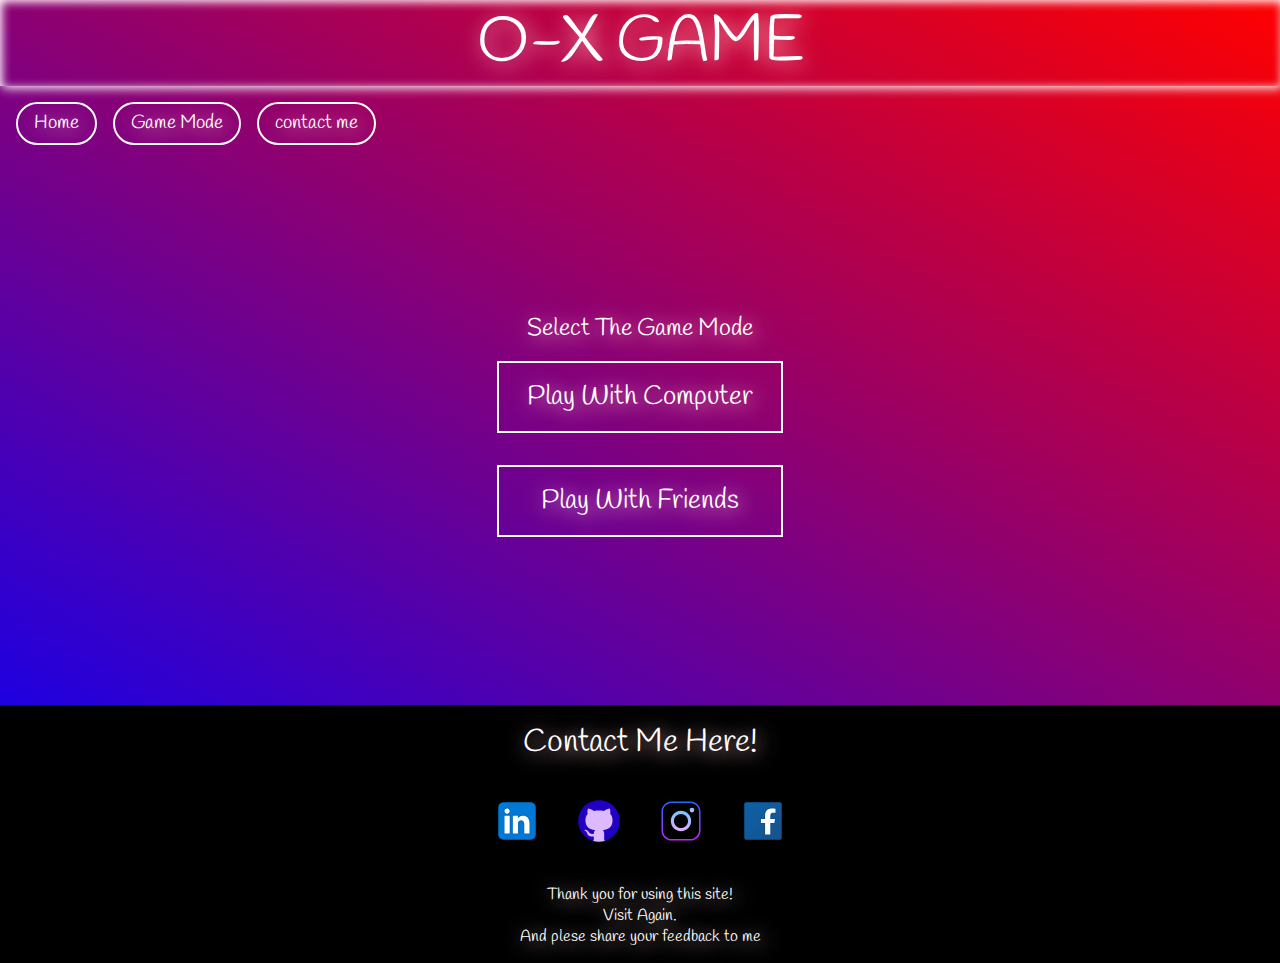
<file: index.html>
<!DOCTYPE html>
<html lang="en">

<head>
    <meta charset="UTF-8">
    <meta name="viewport" content="width=device-width, initial-scale=1.0">
    <title>O-X GAME</title>
    <link rel="preconnect" href="https://fonts.googleapis.com">
<link rel="preconnect" href="https://fonts.gstatic.com" crossorigin>
<link href="https://fonts.googleapis.com/css2?family=Handlee&display=swap" rel="stylesheet">
    <link rel="stylesheet" href="style.css">

</head>

<body>
    <div id="header">
        <header>
            O-X GAME
        </header>
    </div>
    <div>
        <nav id="navbar">
            <ul>
                <a href="index.html"><li>Home</li></a>
                <li id="modedropdown">
                    <div class="dropdown">
                        Game Mode
                        <div class="dropdown-content">
                            <a href="computer.html">Play With Computer</a>
                            <a href="friends.html">Play With Friends</a>
                        </div>
                    </div>
                </li>
                <a href="#contact"><li>contact me</li></a>
            </ul>
        </nav>
    </div>
    <div id="mode">
        <div>Select The Game Mode</div>
        <a href="computer.html">
            <div class="modebox">Play With Computer</div>
        </a>
        <a href="friends.html">
            <div class="modebox">Play With Friends</div>
        </a>
    </div>
    <footer>
        <div id="contact">Contact Me Here!</div>
        <div id="iconcontainer">
            <div class="icons">
                <a href="https://www.linkedin.com/in/mrinal-pathak-0a8574286" target="_blank">
                    <svg xmlns="http://www.w3.org/2000/svg" x="0px" y="0px" width="100" height="100"
                        viewBox="0 0 48 48">
                        <path fill="#0078d4"
                            d="M42,37c0,2.762-2.238,5-5,5H11c-2.761,0-5-2.238-5-5V11c0-2.762,2.239-5,5-5h26c2.762,0,5,2.238,5,5	V37z">
                        </path>
                        <path
                            d="M30,37V26.901c0-1.689-0.819-2.698-2.192-2.698c-0.815,0-1.414,0.459-1.779,1.364	c-0.017,0.064-0.041,0.325-0.031,1.114L26,37h-7V18h7v1.061C27.022,18.356,28.275,18,29.738,18c4.547,0,7.261,3.093,7.261,8.274	L37,37H30z M11,37V18h3.457C12.454,18,11,16.528,11,14.499C11,12.472,12.478,11,14.514,11c2.012,0,3.445,1.431,3.486,3.479	C18,16.523,16.521,18,14.485,18H18v19H11z"
                            opacity=".05"></path>
                        <path
                            d="M30.5,36.5v-9.599c0-1.973-1.031-3.198-2.692-3.198c-1.295,0-1.935,0.912-2.243,1.677	c-0.082,0.199-0.071,0.989-0.067,1.326L25.5,36.5h-6v-18h6v1.638c0.795-0.823,2.075-1.638,4.238-1.638	c4.233,0,6.761,2.906,6.761,7.774L36.5,36.5H30.5z M11.5,36.5v-18h6v18H11.5z M14.457,17.5c-1.713,0-2.957-1.262-2.957-3.001	c0-1.738,1.268-2.999,3.014-2.999c1.724,0,2.951,1.229,2.986,2.989c0,1.749-1.268,3.011-3.015,3.011H14.457z"
                            opacity=".07"></path>
                        <path fill="#fff"
                            d="M12,19h5v17h-5V19z M14.485,17h-0.028C12.965,17,12,15.888,12,14.499C12,13.08,12.995,12,14.514,12	c1.521,0,2.458,1.08,2.486,2.499C17,15.887,16.035,17,14.485,17z M36,36h-5v-9.099c0-2.198-1.225-3.698-3.192-3.698	c-1.501,0-2.313,1.012-2.707,1.99C24.957,25.543,25,26.511,25,27v9h-5V19h5v2.616C25.721,20.5,26.85,19,29.738,19	c3.578,0,6.261,2.25,6.261,7.274L36,36L36,36z">
                        </path>
                    </svg></a>
            </div>
            <div class="icons">
                <a href="https://github.com/Mrinal-Pathak" target="_blank">
                    <svg xmlns="http://www.w3.org/2000/svg" x="0px" y="0px" width="100" height="100"
                        viewBox="0 0 48 48">
                        <path fill="#2100c4"
                            d="M24,4C12.954,4,4,12.954,4,24c0,8.887,5.801,16.411,13.82,19.016h12.36 C38.199,40.411,44,32.887,44,24C44,12.954,35.046,4,24,4z">
                        </path>
                        <path fill="#ddbaff"
                            d="M37,23.5c0-2.897-0.875-4.966-2.355-6.424C35.591,15.394,34.339,12,34.339,12 c-2.5,0.5-4.367,1.5-5.609,2.376C27.262,14.115,25.671,14,24,14c-1.71,0-3.339,0.118-4.834,0.393 c-1.242-0.879-3.115-1.889-5.632-2.393c0,0-1.284,3.492-0.255,5.146C11.843,18.6,11,20.651,11,23.5 c0,6.122,3.879,8.578,9.209,9.274C19.466,33.647,19,34.764,19,36l0,0.305c-0.163,0.045-0.332,0.084-0.514,0.108 c-1.107,0.143-2.271,0-2.833-0.333c-0.562-0.333-1.229-1.083-1.729-1.813c-0.422-0.616-1.263-2.032-3.416-1.979 c-0.376-0.01-0.548,0.343-0.5,0.563c0.043,0.194,0.213,0.5,0.896,0.75c0.685,0.251,1.063,0.854,1.438,1.458 c0.418,0.674,0.417,2.468,2.562,3.416c1.53,0.677,2.988,0.594,4.097,0.327l0.001,3.199c0,0.639-0.585,1.125-1.191,1.013 C19.755,43.668,21.833,44,24,44c2.166,0,4.243-0.332,6.19-0.984C29.584,43.127,29,42.641,29,42.002L29,36 c0-1.236-0.466-2.353-1.209-3.226C33.121,32.078,37,29.622,37,23.5z">
                        </path>
                        <path fill="#ddbaff"
                            d="M15,18l3.838-1.279c1.01-0.337,1.231-1.684,0.365-2.302l-0.037-0.026 c-2.399,0.44-4.445,1.291-5.888,2.753C13.596,17.658,14.129,18,15,18z">
                        </path>
                        <path fill="#ddbaff"
                            d="M28.693,14.402c-0.878,0.623-0.655,1.987,0.366,2.327L32.872,18c0.913,0,1.461-0.37,1.773-0.924 c-1.46-1.438-3.513-2.274-5.915-2.701C28.717,14.384,28.705,14.393,28.693,14.402z">
                        </path>
                        <path fill="#ddbaff"
                            d="M24,31c-1.525,0-2.874,0.697-3.791,1.774C21.409,32.931,22.681,33,24,33s2.591-0.069,3.791-0.226 C26.874,31.697,25.525,31,24,31z">
                        </path>
                    </svg></a>
            </div>
            <div class="icons">
                <a href="https://instagram.com/mrinal_pathak_01?utm_source=qr&igshid=MzNlNGNkZWQ4Mg%3D%3D"
                    target="_blank">
                    <svg xmlns="http://www.w3.org/2000/svg" x="0px" y="0px" width="100" height="100"
                        viewBox="0 0 64 64">
                        <linearGradient id="jm_nAfYbxsVmTlYr5N4x9a_43625_gr1" x1="32" x2="32" y1="6.667" y2="57.872"
                            gradientUnits="userSpaceOnUse" spreadMethod="reflect">
                            <stop offset="0" stop-color="#1a6dff"></stop>
                            <stop offset="1" stop-color="#c822ff"></stop>
                        </linearGradient>
                        <path fill="url(#jm_nAfYbxsVmTlYr5N4x9a_43625_gr1)"
                            d="M44,57H20c-7.168,0-13-5.832-13-13V20c0-7.168,5.832-13,13-13h24c7.168,0,13,5.832,13,13v24 C57,51.168,51.168,57,44,57z M20,9C13.935,9,9,13.935,9,20v24c0,6.065,4.935,11,11,11h24c6.065,0,11-4.935,11-11V20 c0-6.065-4.935-11-11-11H20z">
                        </path>
                        <linearGradient id="jm_nAfYbxsVmTlYr5N4x9b_43625_gr2" x1="32" x2="32" y1="18.167" y2="45.679"
                            gradientUnits="userSpaceOnUse" spreadMethod="reflect">
                            <stop offset="0" stop-color="#6dc7ff"></stop>
                            <stop offset="1" stop-color="#e6abff"></stop>
                        </linearGradient>
                        <path fill="url(#jm_nAfYbxsVmTlYr5N4x9b_43625_gr2)"
                            d="M32,45c-7.168,0-13-5.832-13-13c0-7.168,5.832-13,13-13c7.168,0,13,5.832,13,13 C45,39.168,39.168,45,32,45z M32,23c-4.962,0-9,4.038-9,9c0,4.963,4.038,9,9,9c4.963,0,9-4.037,9-9C41,27.038,36.963,23,32,23z">
                        </path>
                        <linearGradient id="jm_nAfYbxsVmTlYr5N4x9c_43625_gr3" x1="46" x2="46" y1="12.75" y2="23.049"
                            gradientUnits="userSpaceOnUse" spreadMethod="reflect">
                            <stop offset="0" stop-color="#6dc7ff"></stop>
                            <stop offset="1" stop-color="#e6abff"></stop>
                        </linearGradient>
                        <path fill="url(#jm_nAfYbxsVmTlYr5N4x9c_43625_gr3)" d="M46 15A3 3 0 1 0 46 21A3 3 0 1 0 46 15Z">
                        </path>
                    </svg></a>
            </div>
            <div class="icons">
                <a href="https://www.facebook.com/mrinal.pathak.353?mibextid=ZbWKwL" target="_blank">
                    <svg xmlns="http://www.w3.org/2000/svg" x="0px" y="0px" width="100" height="100"
                        viewBox="0 0 48 48">
                        <linearGradient id="awSgIinfw5_FS5MLHI~A9a_yGcWL8copNNQ_gr1" x1="6.228" x2="42.077" y1="4.896"
                            y2="43.432" gradientUnits="userSpaceOnUse">
                            <stop offset="0" stop-color="#0d61a9"></stop>
                            <stop offset="1" stop-color="#16528c"></stop>
                        </linearGradient>
                        <path fill="url(#awSgIinfw5_FS5MLHI~A9a_yGcWL8copNNQ_gr1)"
                            d="M42,40c0,1.105-0.895,2-2,2H8c-1.105,0-2-0.895-2-2V8c0-1.105,0.895-2,2-2h32	c1.105,0,2,0.895,2,2V40z">
                        </path>
                        <path
                            d="M25,38V27h-4v-6h4v-2.138c0-5.042,2.666-7.818,7.505-7.818c1.995,0,3.077,0.14,3.598,0.208	l0.858,0.111L37,12.224L37,17h-3.635C32.237,17,32,18.378,32,19.535V21h4.723l-0.928,6H32v11H25z"
                            opacity=".05"></path>
                        <path
                            d="M25.5,37.5v-11h-4v-5h4v-2.638c0-4.788,2.422-7.318,7.005-7.318c1.971,0,3.03,0.138,3.54,0.204	l0.436,0.057l0.02,0.442V16.5h-3.135c-1.623,0-1.865,1.901-1.865,3.035V21.5h4.64l-0.773,5H31.5v11H25.5z"
                            opacity=".07"></path>
                        <path fill="#fff"
                            d="M33.365,16H36v-3.754c-0.492-0.064-1.531-0.203-3.495-0.203c-4.101,0-6.505,2.08-6.505,6.819V22h-4v4	h4v11h5V26h3.938l0.618-4H31v-2.465C31,17.661,31.612,16,33.365,16z">
                        </path>
                    </svg></a>
            </div>

        </div>
        <div class="message">Thank you for using this site!</div>
        <div class="message">Visit Again.</div>
        <div class="message">And plese share your feedback to me</div>
    </footer>
</body>

</html>
</file>
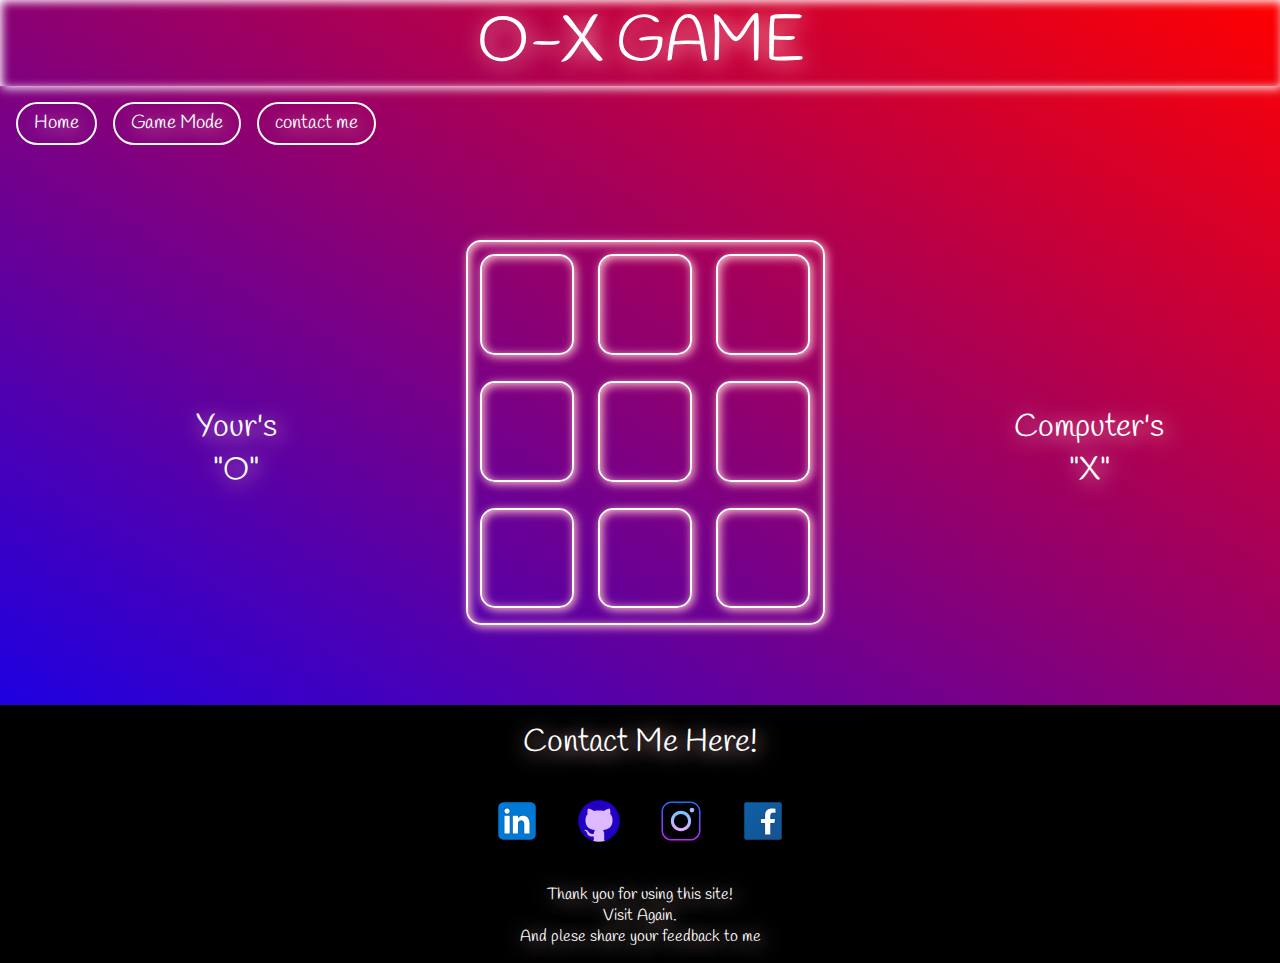
<file: computer.html>
<!DOCTYPE html>
<html lang="en">

<head>
    <meta charset="UTF-8">
    <meta name="viewport" content="width=device-width, initial-scale=1.0">
    <title>O-X GAME</title>
    <link rel="preconnect" href="https://fonts.googleapis.com">
    <link rel="preconnect" href="https://fonts.gstatic.com" crossorigin>
    <link href="https://fonts.googleapis.com/css2?family=Handlee&display=swap" rel="stylesheet">
    <link rel="stylesheet" href="style.css">
    <!-- <link rel="stylesheet" href="board.css"> -->
</head>

<body>
    <div id="header">
        <header>
            O-X GAME
        </header>
    </div>
    <div>
        <nav id="navbar">
            <ul>
                <a href="index.html">
                    <li>Home</li>
                </a>
                <li id="modedropdown">
                    <div class="dropdown">
                        Game Mode
                        <div class="dropdown-content">
                            <a href="computer.html">Play With Computer</a>
                            <a href="friends.html">Play With Friends</a>
                        </div>
                    </div>
                </li>
                <a href="#contact">
                    <li>contact me</li>
                </a>
            </ul>
        </nav>
    </div>

    <div id="popup_p1" class="popup">
        <div>You Won!</div>
        <div>"O"</div>
        <div>
            <a href="computer.html" class="popupbtn">Play Again</a>
            <a href="index.html" class="popupbtn">Home</a>
        </div>
    </div>
    <div id="popup_p2" class="popup">
        <div>Computer win!</div>
        <div>"X"</div>
        <div>
            <a href="computer.html" class="popupbtn">Play Again</a>
            <a href="index.html" class="popupbtn">Home</a>
        </div>
    </div>
    <div id="draw" class="popup">
        <div>Draw!</div>
        <div>
            <a href="computer.html" class="popupbtn">Play Again</a>
            <a href="index.html" class="popupbtn">Home</a>
        </div>
    </div>

    <div id="mainbody">
        <div class="playerinfo">
            <div>Your's</div>
            <div>"O"</div>
        </div>
        <div class="board">
            <div id="outerbox">
                <div class="innerbox" id="position1" onclick="computer(position1)"></div>
                <div class="innerbox" id="position2" onclick="computer(position2)"></div>
                <div class="innerbox" id="position3" onclick="computer(position3)"></div>
                <div class="innerbox" id="position4" onclick="computer(position4)"></div>
                <div class="innerbox" id="position5" onclick="computer(position5)"></div>
                <div class="innerbox" id="position6" onclick="computer(position6)"></div>
                <div class="innerbox" id="position7" onclick="computer(position7)"></div>
                <div class="innerbox" id="position8" onclick="computer(position8)"></div>
                <div class="innerbox" id="position9" onclick="computer(position9)"></div>

            </div>
        </div>
        <div class="playerinfo">
            <div>Computer's</div>
            <div>"X"</div>
        </div>
    </div>
    <footer>
        <div id="contact">Contact Me Here!</div>
        <div id="iconcontainer">
            <div class="icons">
                <a href="https://www.linkedin.com/in/mrinal-pathak-0a8574286" target="_blank">
                    <svg xmlns="http://www.w3.org/2000/svg" x="0px" y="0px" width="100" height="100"
                        viewBox="0 0 48 48">
                        <path fill="#0078d4"
                            d="M42,37c0,2.762-2.238,5-5,5H11c-2.761,0-5-2.238-5-5V11c0-2.762,2.239-5,5-5h26c2.762,0,5,2.238,5,5	V37z">
                        </path>
                        <path
                            d="M30,37V26.901c0-1.689-0.819-2.698-2.192-2.698c-0.815,0-1.414,0.459-1.779,1.364	c-0.017,0.064-0.041,0.325-0.031,1.114L26,37h-7V18h7v1.061C27.022,18.356,28.275,18,29.738,18c4.547,0,7.261,3.093,7.261,8.274	L37,37H30z M11,37V18h3.457C12.454,18,11,16.528,11,14.499C11,12.472,12.478,11,14.514,11c2.012,0,3.445,1.431,3.486,3.479	C18,16.523,16.521,18,14.485,18H18v19H11z"
                            opacity=".05"></path>
                        <path
                            d="M30.5,36.5v-9.599c0-1.973-1.031-3.198-2.692-3.198c-1.295,0-1.935,0.912-2.243,1.677	c-0.082,0.199-0.071,0.989-0.067,1.326L25.5,36.5h-6v-18h6v1.638c0.795-0.823,2.075-1.638,4.238-1.638	c4.233,0,6.761,2.906,6.761,7.774L36.5,36.5H30.5z M11.5,36.5v-18h6v18H11.5z M14.457,17.5c-1.713,0-2.957-1.262-2.957-3.001	c0-1.738,1.268-2.999,3.014-2.999c1.724,0,2.951,1.229,2.986,2.989c0,1.749-1.268,3.011-3.015,3.011H14.457z"
                            opacity=".07"></path>
                        <path fill="#fff"
                            d="M12,19h5v17h-5V19z M14.485,17h-0.028C12.965,17,12,15.888,12,14.499C12,13.08,12.995,12,14.514,12	c1.521,0,2.458,1.08,2.486,2.499C17,15.887,16.035,17,14.485,17z M36,36h-5v-9.099c0-2.198-1.225-3.698-3.192-3.698	c-1.501,0-2.313,1.012-2.707,1.99C24.957,25.543,25,26.511,25,27v9h-5V19h5v2.616C25.721,20.5,26.85,19,29.738,19	c3.578,0,6.261,2.25,6.261,7.274L36,36L36,36z">
                        </path>
                    </svg></a>
            </div>
            <div class="icons">
                <a href="https://github.com/Mrinal-Pathak" target="_blank">
                    <svg xmlns="http://www.w3.org/2000/svg" x="0px" y="0px" width="100" height="100"
                        viewBox="0 0 48 48">
                        <path fill="#2100c4"
                            d="M24,4C12.954,4,4,12.954,4,24c0,8.887,5.801,16.411,13.82,19.016h12.36 C38.199,40.411,44,32.887,44,24C44,12.954,35.046,4,24,4z">
                        </path>
                        <path fill="#ddbaff"
                            d="M37,23.5c0-2.897-0.875-4.966-2.355-6.424C35.591,15.394,34.339,12,34.339,12 c-2.5,0.5-4.367,1.5-5.609,2.376C27.262,14.115,25.671,14,24,14c-1.71,0-3.339,0.118-4.834,0.393 c-1.242-0.879-3.115-1.889-5.632-2.393c0,0-1.284,3.492-0.255,5.146C11.843,18.6,11,20.651,11,23.5 c0,6.122,3.879,8.578,9.209,9.274C19.466,33.647,19,34.764,19,36l0,0.305c-0.163,0.045-0.332,0.084-0.514,0.108 c-1.107,0.143-2.271,0-2.833-0.333c-0.562-0.333-1.229-1.083-1.729-1.813c-0.422-0.616-1.263-2.032-3.416-1.979 c-0.376-0.01-0.548,0.343-0.5,0.563c0.043,0.194,0.213,0.5,0.896,0.75c0.685,0.251,1.063,0.854,1.438,1.458 c0.418,0.674,0.417,2.468,2.562,3.416c1.53,0.677,2.988,0.594,4.097,0.327l0.001,3.199c0,0.639-0.585,1.125-1.191,1.013 C19.755,43.668,21.833,44,24,44c2.166,0,4.243-0.332,6.19-0.984C29.584,43.127,29,42.641,29,42.002L29,36 c0-1.236-0.466-2.353-1.209-3.226C33.121,32.078,37,29.622,37,23.5z">
                        </path>
                        <path fill="#ddbaff"
                            d="M15,18l3.838-1.279c1.01-0.337,1.231-1.684,0.365-2.302l-0.037-0.026 c-2.399,0.44-4.445,1.291-5.888,2.753C13.596,17.658,14.129,18,15,18z">
                        </path>
                        <path fill="#ddbaff"
                            d="M28.693,14.402c-0.878,0.623-0.655,1.987,0.366,2.327L32.872,18c0.913,0,1.461-0.37,1.773-0.924 c-1.46-1.438-3.513-2.274-5.915-2.701C28.717,14.384,28.705,14.393,28.693,14.402z">
                        </path>
                        <path fill="#ddbaff"
                            d="M24,31c-1.525,0-2.874,0.697-3.791,1.774C21.409,32.931,22.681,33,24,33s2.591-0.069,3.791-0.226 C26.874,31.697,25.525,31,24,31z">
                        </path>
                    </svg></a>
            </div>
            <div class="icons">
                <a href="https://instagram.com/mrinal_pathak_01?utm_source=qr&igshid=MzNlNGNkZWQ4Mg%3D%3D"
                    target="_blank">
                    <svg xmlns="http://www.w3.org/2000/svg" x="0px" y="0px" width="100" height="100"
                        viewBox="0 0 64 64">
                        <linearGradient id="jm_nAfYbxsVmTlYr5N4x9a_43625_gr1" x1="32" x2="32" y1="6.667" y2="57.872"
                            gradientUnits="userSpaceOnUse" spreadMethod="reflect">
                            <stop offset="0" stop-color="#1a6dff"></stop>
                            <stop offset="1" stop-color="#c822ff"></stop>
                        </linearGradient>
                        <path fill="url(#jm_nAfYbxsVmTlYr5N4x9a_43625_gr1)"
                            d="M44,57H20c-7.168,0-13-5.832-13-13V20c0-7.168,5.832-13,13-13h24c7.168,0,13,5.832,13,13v24 C57,51.168,51.168,57,44,57z M20,9C13.935,9,9,13.935,9,20v24c0,6.065,4.935,11,11,11h24c6.065,0,11-4.935,11-11V20 c0-6.065-4.935-11-11-11H20z">
                        </path>
                        <linearGradient id="jm_nAfYbxsVmTlYr5N4x9b_43625_gr2" x1="32" x2="32" y1="18.167" y2="45.679"
                            gradientUnits="userSpaceOnUse" spreadMethod="reflect">
                            <stop offset="0" stop-color="#6dc7ff"></stop>
                            <stop offset="1" stop-color="#e6abff"></stop>
                        </linearGradient>
                        <path fill="url(#jm_nAfYbxsVmTlYr5N4x9b_43625_gr2)"
                            d="M32,45c-7.168,0-13-5.832-13-13c0-7.168,5.832-13,13-13c7.168,0,13,5.832,13,13 C45,39.168,39.168,45,32,45z M32,23c-4.962,0-9,4.038-9,9c0,4.963,4.038,9,9,9c4.963,0,9-4.037,9-9C41,27.038,36.963,23,32,23z">
                        </path>
                        <linearGradient id="jm_nAfYbxsVmTlYr5N4x9c_43625_gr3" x1="46" x2="46" y1="12.75" y2="23.049"
                            gradientUnits="userSpaceOnUse" spreadMethod="reflect">
                            <stop offset="0" stop-color="#6dc7ff"></stop>
                            <stop offset="1" stop-color="#e6abff"></stop>
                        </linearGradient>
                        <path fill="url(#jm_nAfYbxsVmTlYr5N4x9c_43625_gr3)" d="M46 15A3 3 0 1 0 46 21A3 3 0 1 0 46 15Z">
                        </path>
                    </svg></a>
            </div>
            <div class="icons">
                <a href="https://www.facebook.com/mrinal.pathak.353?mibextid=ZbWKwL" target="_blank">
                    <svg xmlns="http://www.w3.org/2000/svg" x="0px" y="0px" width="100" height="100"
                        viewBox="0 0 48 48">
                        <linearGradient id="awSgIinfw5_FS5MLHI~A9a_yGcWL8copNNQ_gr1" x1="6.228" x2="42.077" y1="4.896"
                            y2="43.432" gradientUnits="userSpaceOnUse">
                            <stop offset="0" stop-color="#0d61a9"></stop>
                            <stop offset="1" stop-color="#16528c"></stop>
                        </linearGradient>
                        <path fill="url(#awSgIinfw5_FS5MLHI~A9a_yGcWL8copNNQ_gr1)"
                            d="M42,40c0,1.105-0.895,2-2,2H8c-1.105,0-2-0.895-2-2V8c0-1.105,0.895-2,2-2h32	c1.105,0,2,0.895,2,2V40z">
                        </path>
                        <path
                            d="M25,38V27h-4v-6h4v-2.138c0-5.042,2.666-7.818,7.505-7.818c1.995,0,3.077,0.14,3.598,0.208	l0.858,0.111L37,12.224L37,17h-3.635C32.237,17,32,18.378,32,19.535V21h4.723l-0.928,6H32v11H25z"
                            opacity=".05"></path>
                        <path
                            d="M25.5,37.5v-11h-4v-5h4v-2.638c0-4.788,2.422-7.318,7.005-7.318c1.971,0,3.03,0.138,3.54,0.204	l0.436,0.057l0.02,0.442V16.5h-3.135c-1.623,0-1.865,1.901-1.865,3.035V21.5h4.64l-0.773,5H31.5v11H25.5z"
                            opacity=".07"></path>
                        <path fill="#fff"
                            d="M33.365,16H36v-3.754c-0.492-0.064-1.531-0.203-3.495-0.203c-4.101,0-6.505,2.08-6.505,6.819V22h-4v4	h4v11h5V26h3.938l0.618-4H31v-2.465C31,17.661,31.612,16,33.365,16z">
                        </path>
                    </svg></a>
            </div>

        </div>
        <div class="message">Thank you for using this site!</div>
        <div class="message">Visit Again.</div>
        <div class="message">And plese share your feedback to me</div>
    </footer>
</body>
<script src="index.js"></script>

</html>
</file>
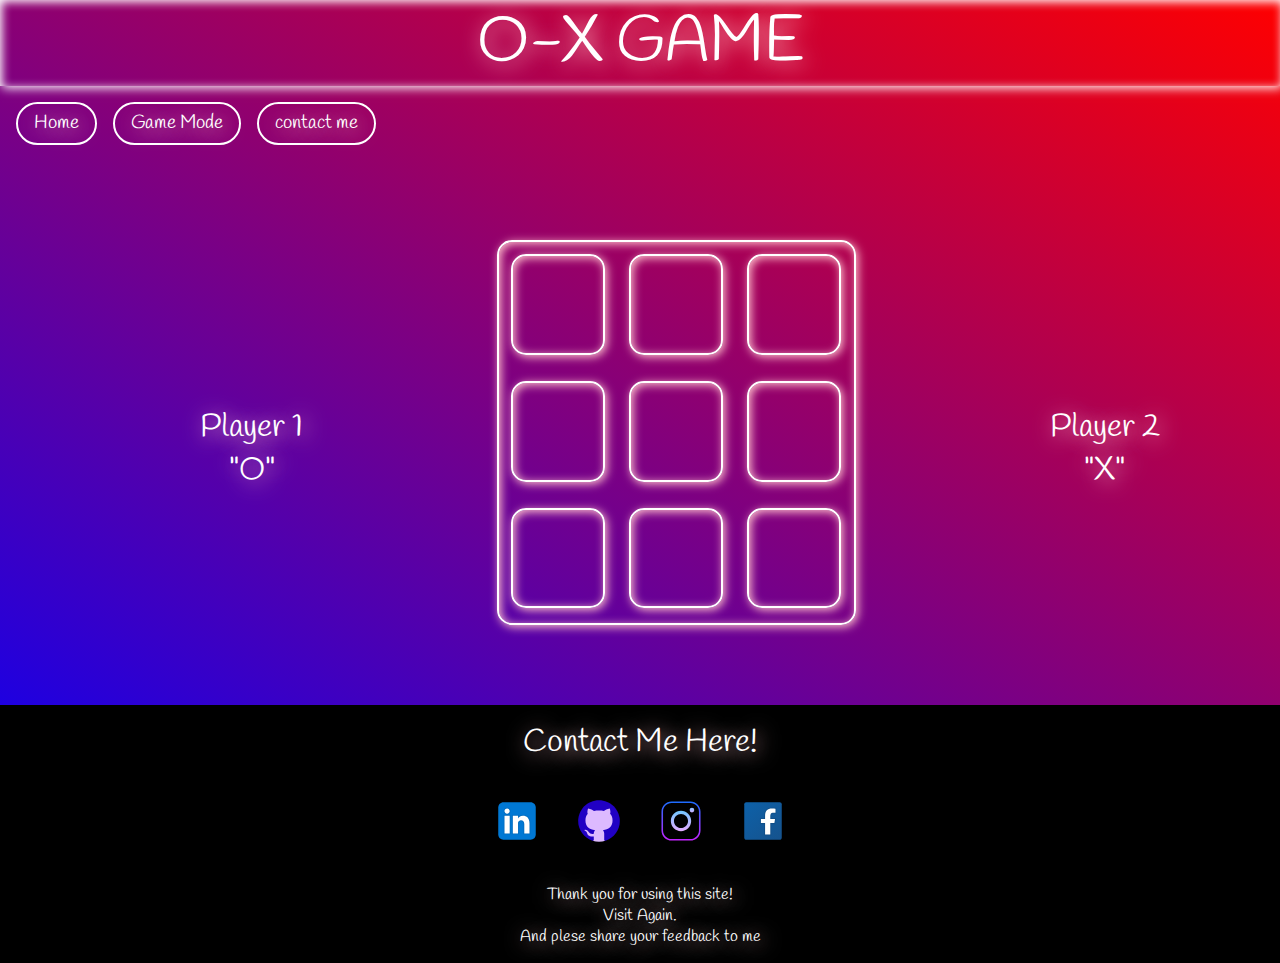
<file: friends.html>
<!DOCTYPE html>
<html lang="en">

<head>
    <meta charset="UTF-8">
    <meta name="viewport" content="width=device-width, initial-scale=1.0">
    <title>O-X GAME</title>
    <link rel="preconnect" href="https://fonts.googleapis.com">
    <link rel="preconnect" href="https://fonts.gstatic.com" crossorigin>
    <link href="https://fonts.googleapis.com/css2?family=Handlee&display=swap" rel="stylesheet">
    <link rel="stylesheet" href="style.css">
    <!-- <link rel="stylesheet" href="board.css"> -->
</head>

<body>
    <div id="header">
        <header>
            O-X GAME
        </header>
    </div>
    <div>
        <nav id="navbar">
            <ul>
                <a href="index.html"><li>Home</li></a></a>
                <li id="modedropdown">
                    <div class="dropdown">
                        Game Mode
                        <div class="dropdown-content">
                            <a href="computer.html">Play With Computer</a>
                            <a href="friends.html">Play With Friends</a>
                        </div>
                    </div>
                </li>
                <a href="#contact"><li>contact me</li></a>
            </ul>
        </nav>
    </div>

    <div id="popup_p1" class="popup">
        <div>Player "1" is Winner</div>
        <div>"O"</div>
        <div>
            <a href="friends.html" class="popupbtn">Play Again</a>
            <a href="index.html" class="popupbtn">Home</a>
        </div>
    </div>
    <div id="popup_p2" class="popup">
        <div>Player "2" is Winner</div>
        <div>"X"</div>
        <div>
            <a href="friends.html" class="popupbtn">Play Again</a>
            <a href="index.html" class="popupbtn">Home</a>
        </div>
    </div>
    <div id="draw" class="popup">
        <div>Draw!</div>
        <div>
            <a href="friends.html" class="popupbtn">Play Again</a>
            <a href="index.html" class="popupbtn">Home</a>
        </div>
    </div>


    <div id="mainbody">
        <div class="playerinfo">
            <div>Player 1</div>
            <div>"O"</div>
        </div>
        <div class="board">
            <div id="outerbox" >
                <div class="innerbox" id="position1" onclick="localplayer(position1)"></div>
                <div class="innerbox" id="position2" onclick="localplayer(position2)"></div>
                <div class="innerbox" id="position3" onclick="localplayer(position3)"></div>
                <div class="innerbox" id="position4" onclick="localplayer(position4)"></div>
                <div class="innerbox" id="position5" onclick="localplayer(position5)"></div>
                <div class="innerbox" id="position6" onclick="localplayer(position6)"></div>
                <div class="innerbox" id="position7" onclick="localplayer(position7)"></div>
                <div class="innerbox" id="position8" onclick="localplayer(position8)"></div>
                <div class="innerbox" id="position9" onclick="localplayer(position9)"></div>
        
            </div>
        </div>
        <div class="playerinfo">
            <div>Player 2</div>
            <div>"X"</div>
        </div>
    </div>
    <footer>
        <div id="contact">Contact Me Here!</div>
        <div id="iconcontainer">
            <div class="icons">
                <a href="https://www.linkedin.com/in/mrinal-pathak-0a8574286" target="_blank">
                    <svg xmlns="http://www.w3.org/2000/svg" x="0px" y="0px" width="100" height="100"
                        viewBox="0 0 48 48">
                        <path fill="#0078d4"
                            d="M42,37c0,2.762-2.238,5-5,5H11c-2.761,0-5-2.238-5-5V11c0-2.762,2.239-5,5-5h26c2.762,0,5,2.238,5,5	V37z">
                        </path>
                        <path
                            d="M30,37V26.901c0-1.689-0.819-2.698-2.192-2.698c-0.815,0-1.414,0.459-1.779,1.364	c-0.017,0.064-0.041,0.325-0.031,1.114L26,37h-7V18h7v1.061C27.022,18.356,28.275,18,29.738,18c4.547,0,7.261,3.093,7.261,8.274	L37,37H30z M11,37V18h3.457C12.454,18,11,16.528,11,14.499C11,12.472,12.478,11,14.514,11c2.012,0,3.445,1.431,3.486,3.479	C18,16.523,16.521,18,14.485,18H18v19H11z"
                            opacity=".05"></path>
                        <path
                            d="M30.5,36.5v-9.599c0-1.973-1.031-3.198-2.692-3.198c-1.295,0-1.935,0.912-2.243,1.677	c-0.082,0.199-0.071,0.989-0.067,1.326L25.5,36.5h-6v-18h6v1.638c0.795-0.823,2.075-1.638,4.238-1.638	c4.233,0,6.761,2.906,6.761,7.774L36.5,36.5H30.5z M11.5,36.5v-18h6v18H11.5z M14.457,17.5c-1.713,0-2.957-1.262-2.957-3.001	c0-1.738,1.268-2.999,3.014-2.999c1.724,0,2.951,1.229,2.986,2.989c0,1.749-1.268,3.011-3.015,3.011H14.457z"
                            opacity=".07"></path>
                        <path fill="#fff"
                            d="M12,19h5v17h-5V19z M14.485,17h-0.028C12.965,17,12,15.888,12,14.499C12,13.08,12.995,12,14.514,12	c1.521,0,2.458,1.08,2.486,2.499C17,15.887,16.035,17,14.485,17z M36,36h-5v-9.099c0-2.198-1.225-3.698-3.192-3.698	c-1.501,0-2.313,1.012-2.707,1.99C24.957,25.543,25,26.511,25,27v9h-5V19h5v2.616C25.721,20.5,26.85,19,29.738,19	c3.578,0,6.261,2.25,6.261,7.274L36,36L36,36z">
                        </path>
                    </svg></a>
            </div>
            <div class="icons">
                <a href="https://github.com/Mrinal-Pathak" target="_blank">
                    <svg xmlns="http://www.w3.org/2000/svg" x="0px" y="0px" width="100" height="100"
                        viewBox="0 0 48 48">
                        <path fill="#2100c4"
                            d="M24,4C12.954,4,4,12.954,4,24c0,8.887,5.801,16.411,13.82,19.016h12.36 C38.199,40.411,44,32.887,44,24C44,12.954,35.046,4,24,4z">
                        </path>
                        <path fill="#ddbaff"
                            d="M37,23.5c0-2.897-0.875-4.966-2.355-6.424C35.591,15.394,34.339,12,34.339,12 c-2.5,0.5-4.367,1.5-5.609,2.376C27.262,14.115,25.671,14,24,14c-1.71,0-3.339,0.118-4.834,0.393 c-1.242-0.879-3.115-1.889-5.632-2.393c0,0-1.284,3.492-0.255,5.146C11.843,18.6,11,20.651,11,23.5 c0,6.122,3.879,8.578,9.209,9.274C19.466,33.647,19,34.764,19,36l0,0.305c-0.163,0.045-0.332,0.084-0.514,0.108 c-1.107,0.143-2.271,0-2.833-0.333c-0.562-0.333-1.229-1.083-1.729-1.813c-0.422-0.616-1.263-2.032-3.416-1.979 c-0.376-0.01-0.548,0.343-0.5,0.563c0.043,0.194,0.213,0.5,0.896,0.75c0.685,0.251,1.063,0.854,1.438,1.458 c0.418,0.674,0.417,2.468,2.562,3.416c1.53,0.677,2.988,0.594,4.097,0.327l0.001,3.199c0,0.639-0.585,1.125-1.191,1.013 C19.755,43.668,21.833,44,24,44c2.166,0,4.243-0.332,6.19-0.984C29.584,43.127,29,42.641,29,42.002L29,36 c0-1.236-0.466-2.353-1.209-3.226C33.121,32.078,37,29.622,37,23.5z">
                        </path>
                        <path fill="#ddbaff"
                            d="M15,18l3.838-1.279c1.01-0.337,1.231-1.684,0.365-2.302l-0.037-0.026 c-2.399,0.44-4.445,1.291-5.888,2.753C13.596,17.658,14.129,18,15,18z">
                        </path>
                        <path fill="#ddbaff"
                            d="M28.693,14.402c-0.878,0.623-0.655,1.987,0.366,2.327L32.872,18c0.913,0,1.461-0.37,1.773-0.924 c-1.46-1.438-3.513-2.274-5.915-2.701C28.717,14.384,28.705,14.393,28.693,14.402z">
                        </path>
                        <path fill="#ddbaff"
                            d="M24,31c-1.525,0-2.874,0.697-3.791,1.774C21.409,32.931,22.681,33,24,33s2.591-0.069,3.791-0.226 C26.874,31.697,25.525,31,24,31z">
                        </path>
                    </svg></a>
            </div>
            <div class="icons">
                <a href="https://instagram.com/mrinal_pathak_01?utm_source=qr&igshid=MzNlNGNkZWQ4Mg%3D%3D"
                    target="_blank">
                    <svg xmlns="http://www.w3.org/2000/svg" x="0px" y="0px" width="100" height="100"
                        viewBox="0 0 64 64">
                        <linearGradient id="jm_nAfYbxsVmTlYr5N4x9a_43625_gr1" x1="32" x2="32" y1="6.667" y2="57.872"
                            gradientUnits="userSpaceOnUse" spreadMethod="reflect">
                            <stop offset="0" stop-color="#1a6dff"></stop>
                            <stop offset="1" stop-color="#c822ff"></stop>
                        </linearGradient>
                        <path fill="url(#jm_nAfYbxsVmTlYr5N4x9a_43625_gr1)"
                            d="M44,57H20c-7.168,0-13-5.832-13-13V20c0-7.168,5.832-13,13-13h24c7.168,0,13,5.832,13,13v24 C57,51.168,51.168,57,44,57z M20,9C13.935,9,9,13.935,9,20v24c0,6.065,4.935,11,11,11h24c6.065,0,11-4.935,11-11V20 c0-6.065-4.935-11-11-11H20z">
                        </path>
                        <linearGradient id="jm_nAfYbxsVmTlYr5N4x9b_43625_gr2" x1="32" x2="32" y1="18.167" y2="45.679"
                            gradientUnits="userSpaceOnUse" spreadMethod="reflect">
                            <stop offset="0" stop-color="#6dc7ff"></stop>
                            <stop offset="1" stop-color="#e6abff"></stop>
                        </linearGradient>
                        <path fill="url(#jm_nAfYbxsVmTlYr5N4x9b_43625_gr2)"
                            d="M32,45c-7.168,0-13-5.832-13-13c0-7.168,5.832-13,13-13c7.168,0,13,5.832,13,13 C45,39.168,39.168,45,32,45z M32,23c-4.962,0-9,4.038-9,9c0,4.963,4.038,9,9,9c4.963,0,9-4.037,9-9C41,27.038,36.963,23,32,23z">
                        </path>
                        <linearGradient id="jm_nAfYbxsVmTlYr5N4x9c_43625_gr3" x1="46" x2="46" y1="12.75" y2="23.049"
                            gradientUnits="userSpaceOnUse" spreadMethod="reflect">
                            <stop offset="0" stop-color="#6dc7ff"></stop>
                            <stop offset="1" stop-color="#e6abff"></stop>
                        </linearGradient>
                        <path fill="url(#jm_nAfYbxsVmTlYr5N4x9c_43625_gr3)" d="M46 15A3 3 0 1 0 46 21A3 3 0 1 0 46 15Z">
                        </path>
                    </svg></a>
            </div>
            <div class="icons">
                <a href="https://www.facebook.com/mrinal.pathak.353?mibextid=ZbWKwL" target="_blank">
                    <svg xmlns="http://www.w3.org/2000/svg" x="0px" y="0px" width="100" height="100"
                        viewBox="0 0 48 48">
                        <linearGradient id="awSgIinfw5_FS5MLHI~A9a_yGcWL8copNNQ_gr1" x1="6.228" x2="42.077" y1="4.896"
                            y2="43.432" gradientUnits="userSpaceOnUse">
                            <stop offset="0" stop-color="#0d61a9"></stop>
                            <stop offset="1" stop-color="#16528c"></stop>
                        </linearGradient>
                        <path fill="url(#awSgIinfw5_FS5MLHI~A9a_yGcWL8copNNQ_gr1)"
                            d="M42,40c0,1.105-0.895,2-2,2H8c-1.105,0-2-0.895-2-2V8c0-1.105,0.895-2,2-2h32	c1.105,0,2,0.895,2,2V40z">
                        </path>
                        <path
                            d="M25,38V27h-4v-6h4v-2.138c0-5.042,2.666-7.818,7.505-7.818c1.995,0,3.077,0.14,3.598,0.208	l0.858,0.111L37,12.224L37,17h-3.635C32.237,17,32,18.378,32,19.535V21h4.723l-0.928,6H32v11H25z"
                            opacity=".05"></path>
                        <path
                            d="M25.5,37.5v-11h-4v-5h4v-2.638c0-4.788,2.422-7.318,7.005-7.318c1.971,0,3.03,0.138,3.54,0.204	l0.436,0.057l0.02,0.442V16.5h-3.135c-1.623,0-1.865,1.901-1.865,3.035V21.5h4.64l-0.773,5H31.5v11H25.5z"
                            opacity=".07"></path>
                        <path fill="#fff"
                            d="M33.365,16H36v-3.754c-0.492-0.064-1.531-0.203-3.495-0.203c-4.101,0-6.505,2.08-6.505,6.819V22h-4v4	h4v11h5V26h3.938l0.618-4H31v-2.465C31,17.661,31.612,16,33.365,16z">
                        </path>
                    </svg></a>
            </div>

        </div>
        <div class="message">Thank you for using this site!</div>
        <div class="message">Visit Again.</div>
        <div class="message">And plese share your feedback to me</div>
    </footer>
</body>
<script src="index.js"></script>
</html>
</file>
<file: style.css>
body {
    padding: 0;
    margin: 0;
    background-image: linear-gradient(30deg, blue, red);
    position: sticky;
    background-attachment: fixed;
}
* {
    font-family: 'Handlee', cursive;
    text-shadow: 3px 3px 20px pink;
}

header {
    display: block;
    margin: auto;
    font-size: 4rem;
    color: white;
    text-align: center;
    box-shadow: 2px 2px 10px white, inset 2px 2px 10px white;
    /* border: 2px solid green; */
}


/* #navbar {

} */

ul {
    display: flex;
    list-style: none;
    padding: 0.5rem;
    margin: 0;
}

a {
    text-decoration: none;
    color: white;
    height: auto;
}

li {
    padding: .4rem 1rem;
    margin: .5rem;
    border: 2px solid white;
    border-radius: 25px;
    font-size: 1.2rem;
    
}

li:hover {
    background-color: rgb(225, 132, 248);
    box-shadow: 2px 2px 10px white;
}

#mode {
    display: flex;
    flex-direction: column;
    align-items: center;
    justify-content: center;
    /* border: 2px solid red; */
    height: 34rem;
    font-size: 1.5rem;
    color: white;
}

/* dropdown  */

#modedropdown:hover {
    cursor: pointer;
}

#modedropdown {
    color: white;
}

.modebox {
    border: 2px solid white;
    margin: 1rem;
    padding: 1rem;
    font-size: 1.7rem;
    width: 250px;
    text-align: center;
}

.modebox:hover {
    box-shadow: 2px 2px 20px white;
    cursor: pointer;
}

footer {
    display: flex;
    flex-direction: column;
    justify-content: center;
    align-items: center;
    padding: 1rem;
    background-color: black;
}

.message {
    color: white;

}

#iconcontainer {
    display: inline-block;
    align-items: center;
    justify-content: center;

    margin: 1rem;
}

.icons {
    /* border: 2px solid red; */
    float: left;
    padding: 0;
    margin: 1rem;
}

svg:hover {
    filter: drop-shadow(1px 1px 10px rgb(240, 237, 237));
}

svg {
    height: 50px;
    width: auto;

}

#contact {
    font-size: 2rem;
    color: white;
}

/* The container <div> - needed to position the dropdown content */
.dropdown {
    position: relative;
    display: inline-block;
}

/* Dropdown Content (Hidden by Default) */
.dropdown-content {
    display: none;
    position: absolute;
    background-color: #e4a7f2;
    min-width: 200px;
    box-shadow: 2px 2px 16px 0px rgb(249, 246, 246);
    z-index: 1;
}

/* Links inside the dropdown */
.dropdown-content a {
    color: black;
    padding: 12px 16px;
    text-decoration: none;
    display: block;
}

/* Change color of dropdown links on hover */
.dropdown-content a:hover {
    background-color: #ee95e6
}

/* Show the dropdown menu on hover */
#modedropdown:hover .dropdown-content {
    display: block;
}



/* css for board */
#mainbody{
    display: grid;
    gap: inherit;
    grid-template-columns: auto 506px auto;
    margin-left: 5rem;
}
@media screen and (max-width: 862px){
    #mainbody{
        display: flex;
        flex-direction: column;
    }
    #mainbody{
        margin: 0;
    }
    li{
        margin: 3px;
        padding: 3px;
    }
}
.playerinfo{
    height: auto;
    width: auto;
    /* border: 2px solid yellow; */
    display: flex;
    align-items: center;
    justify-content: center;
    flex-direction: column;
    font-size: 2rem;
    color: white;
    padding-top: 2rem;
    
    
}
.board{
    height: 34rem;
    /* border: 2px solid yellow; */
    display: flex;
    align-items: center;
    justify-content: center;
    /* padding: 0; */
}
#outerbox{
    height: 70%;
    width: 70%;
    border: 2px solid white;
    box-shadow: inset 2px 2px 10px pink,2px 2px 10px pink;
    display: grid;
    grid-template-columns: 33% 33% 33%;
    grid-template-rows: 33% 33% 33%;
    gap: .3%;
    border-radius: 15px;
}
.innerbox{
    height: 77%;
    width: 77%;
    margin: 10%;
    border: 2px solid white;
    box-shadow: inset 2px 2px 10px pink,2px 2px 10px pink;
    font-size: 3rem;
    color: white;
    padding: 0;
    display: flex;
    justify-content: center;
    align-items: center;
    border-radius: 15px;
}
.innerbox:hover{
    background-color: rgb(45, 84, 226);
    cursor: pointer;
}


/* css for popup */
.popup{
    border: 2px solid white;
    color: white;
    position: absolute;
    top: 40%;
    left: 50%;
    transform: translate(-50%,-50%);
    z-index: 2;
    padding: 1rem 3rem;
    text-align: center;
    font-size: 1.8rem;
    box-shadow: 1px 1px 1000px black;
    background-image: linear-gradient(120deg,blue,red);
    border-radius: 15px;
    display: none;
}
.popupbtn{
    border: 2px solid white;
    margin: 5px;
    background-color: black;
    border-radius: 15px;
    display: block;
    padding: .5rem;
}
.popupbtn:hover{
    box-shadow: 1px 1px 20px white;
}
</file>
